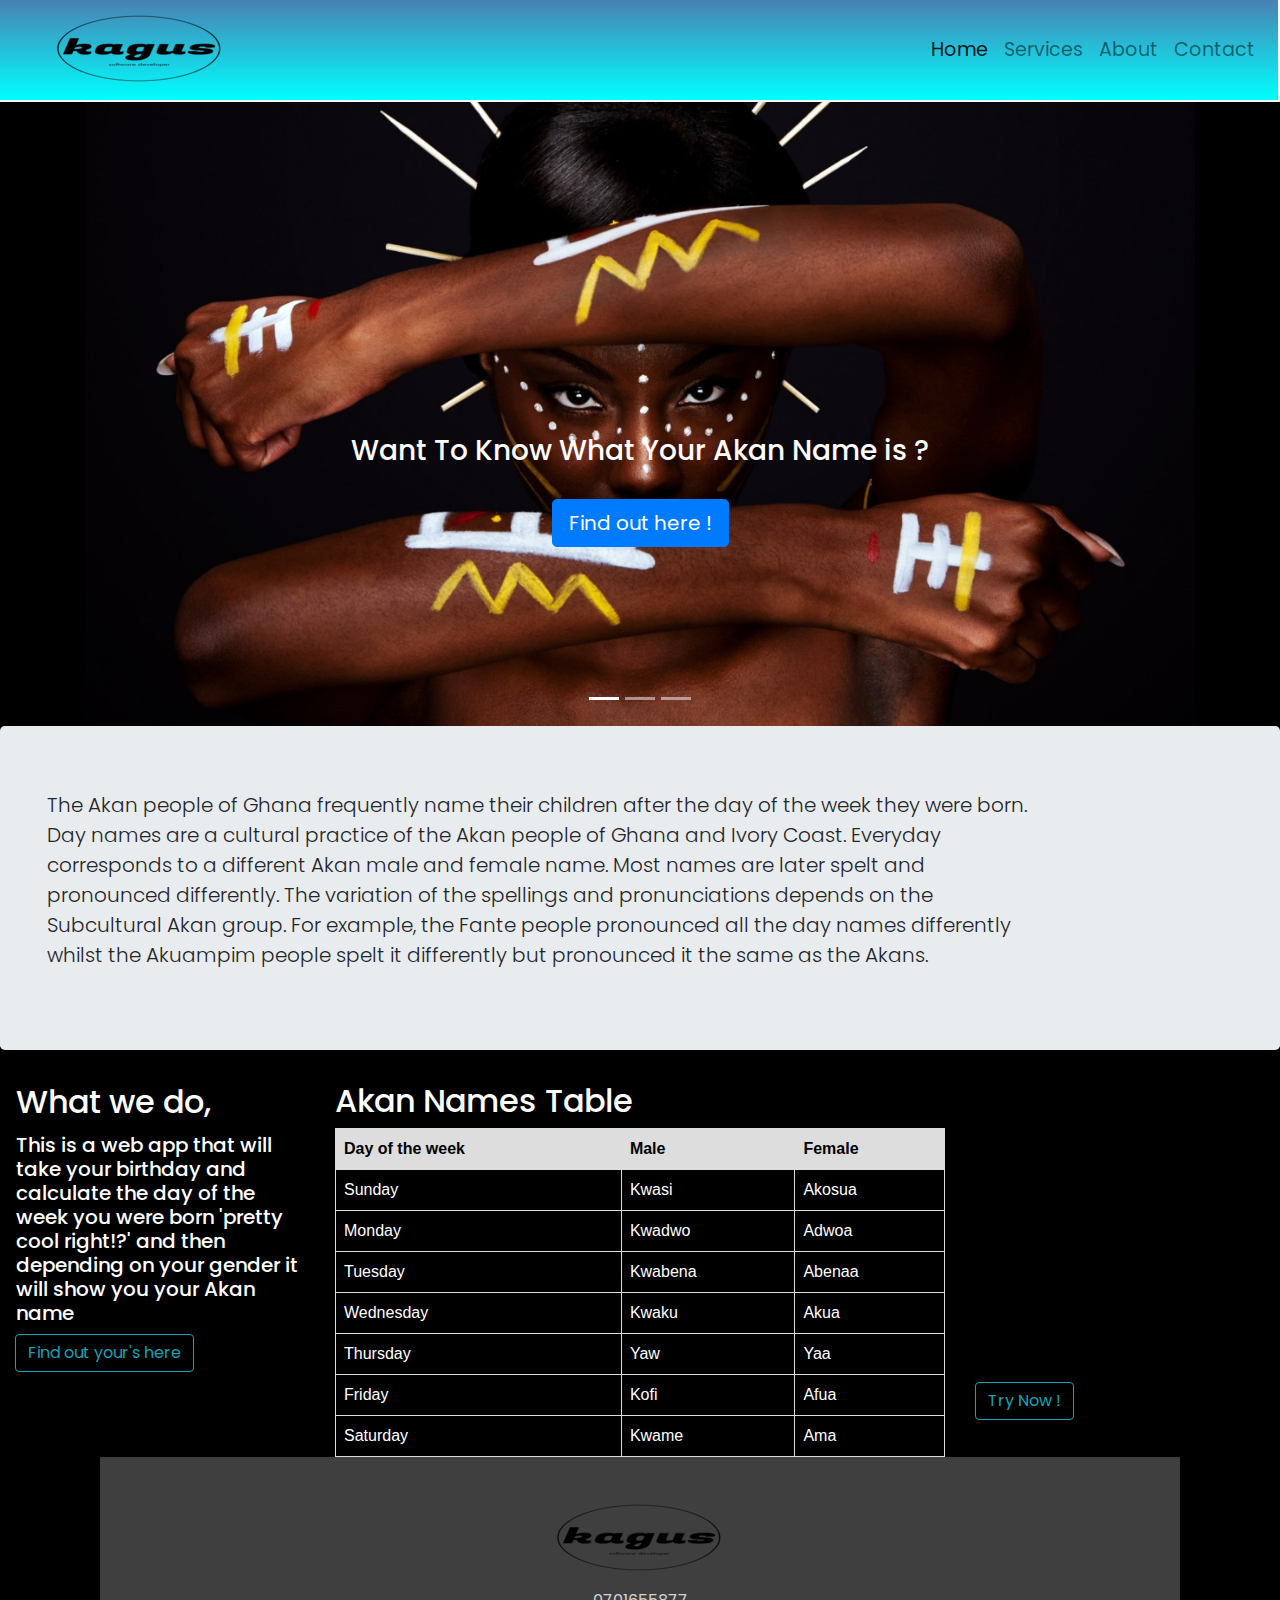
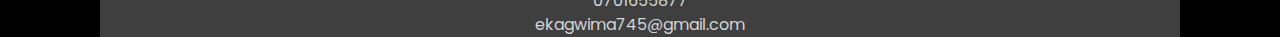
<file: index.html>
<!DOCTYPE html>
<html lang="en">
  <head>
    <meta charset="UTF-8" />
    <meta http-equiv="X-UA-Compatible" content="IE=edge" />
    <meta name="viewport" content="width=device-width, initial-scale=1.0" />
    <title>Akan Names</title>
    <link
      rel="stylesheet"
      href="css/bootstrap.css"
      type="text/css"
      media="all"
    />
    <link rel="stylesheet" href="css/styles.css" type="text/css" />
  </head>
  <body>
    <header>
      <!--Navigation-->
      <nav class="navbar navbar-expand-md navbar-light bg-light sticky-top">
        <div class="container-fluid" id="nav-main">
          <a class="logo" href="#"><img src="images/logo2.png" alt="logo" /></a>
          <button
            class="navbar-toggler"
            type="button"
            data-toggle="collapse"
            data-target="#navbarResponsive"
          >
            <span class="navbar-toggler-icon"></span>
          </button>
          <div class="collapse navbar-collapse" id="navbarResponsive">
            <ul class="navbar-nav ml-auto">
              <li class="nav-item active">
                <a class="nav-link" href="./">Home</a>
              </li>
              <li class="nav-item">
                <a class="nav-link" href="#">Services</a>
              </li>
              <li class="nav-item">
                <a class="nav-link" href="#section-f">About</a>
              </li>
              <li class="nav-item">
                <a class="nav-link" href="mailto:ekagwima745@gmail.com"
                  >Contact</a
                >
              </li>
            </ul>
          </div>
        </div>
      </nav>
    </header>
    <!--image slides section-->
    <div class="container fluid">
      <div class="row">
        <div class="col-lg-12">
          <div id="slides" class="carousel slide" data-ride="carousel">
            <ul class="carousel-indicators">
              <li data-target="#slides" data-slide-to="0" class="active"></li>
              <li data-target="#slides" data-slide-to="1"></li>
              <li data-target="#slides" data-slide-to="2"></li>
            </ul>
            <div class="carousel-inner">
              <div class="carousel-item active">
                <img src="images/backgroundC.jpg" alt="background image" />
                <div class="carousel-caption">
                  <h3>Want To Know What Your Akan Name is ?</h3>
                  <br />
                  <a href="#column-section">
                    <button type="button" class="btn btn-primary btn-lg">
                      Find out here !
                    </button>
                  </a>
                </div>
              </div>
              <div class="carousel-item">
                <img src="images/backgroundA.jpg" alt="background image2" />
              </div>
              <div class="carousel-item">
                <img src="images/backgroundB.jpg" alt="background image3" />
                <div class="carousel-caption" id="african-caption">
                  <h1>Africa is a Beautiful Place !</h1>
                </div>
              </div>
            </div>
          </div>
        </div>
      </div>
    </div>
    <!--Jumbotron-->
    <div class="container-fluid">
      <div class="row jumbotron">
        <div class="col-xs-12 col-sm-12 col-md-9 col-lg-9 col-xl-10">
          <p class="lead">
            The Akan people of Ghana frequently name their children after the
            day of the week they were born. Day names are a cultural practice of
            the Akan people of Ghana and Ivory Coast. Everyday corresponds to a
            different Akan male and female name. Most names are later spelt and
            pronounced differently. The variation of the spellings and
            pronunciations depends on the Subcultural Akan group. For example,
            the Fante people pronounced all the day names differently whilst the
            Akuampim people spelt it differently but pronounced it the same as
            the Akans.
          </p>
        </div>
      </div>
    </div>
    <!--three column section--->
    <div class="container-fluid" id="column-section">
      <div class="row">
        <div class="col-lg-3">
          <div class="card card-info" style="background-color: inherit">
            <h2 class="card-title">What we do,</h2>
            <h5>
              This is a web app that will take your birthday and calculate the
              day of the week you were born 'pretty cool right!?' and then
              depending on your gender it will show you your Akan name
            </h5>
          </div>
          <a href="./form.html">
            <button type="button" class="btn btn-outline-info" id="button3">
              Find out your's here
            </button>
          </a>
        </div>
        <div class="col-lg-6">
          <h2>Akan Names Table</h2>
          <table>
            <tr>
              <th>Day of the week</th>
              <th>Male</th>
              <th>Female</th>
            </tr>
            <tr>
              <td>Sunday</td>
              <td>Kwasi</td>
              <td>Akosua</td>
            </tr>
            <tr>
              <td>Monday</td>
              <td>Kwadwo</td>
              <td>Adwoa</td>
            </tr>
            <tr>
              <td>Tuesday</td>
              <td>Kwabena</td>
              <td>Abenaa</td>
            </tr>
            <tr>
              <td>Wednesday</td>
              <td>Kwaku</td>
              <td>Akua</td>
            </tr>
            <tr>
              <td>Thursday</td>
              <td>Yaw</td>
              <td>Yaa</td>
            </tr>
            <tr>
              <td>Friday</td>
              <td>Kofi</td>
              <td>Afua</td>
            </tr>
            <tr>
              <td>Saturday</td>
              <td>Kwame</td>
              <td>Ama</td>
            </tr>
          </table>
        </div>
        <div class="col-lg-3">
          <a href="./form.html">
            <button type="button" class="btn btn-outline-info" id="button2">
              Try Now !
            </button>
          </a>
        </div>
      </div>
    </div>
    <!--Footer-->
    <div class="container">
      <div class="col-lg-12">
        <footer id="section-f">
          <div class="container-fluid padding">
            <div class="row text-center">
              <div class="col-md-12">
                <img src="images/logo2.png" alt="logo" /><br />
                <a href="tel:+254701655877">0701655877</a><br />
                <a href="mailto:ekagwima745@gmail.com">ekagwima745@gmail.com</a>
              </div>
            </div>
          </div>
        </footer>
      </div>
    </div>
    <script
      src="https://code.jquery.com/jquery-3.3.1.slim.min.js"
      integrity="sha384-q8i/X+965DzO0rT7abK41JStQIAqVgRVzpbzo5smXKp4YfRvH+8abtTE1Pi6jizo"
      crossorigin="anonymous"
    ></script>
    <script
      src="https://cdnjs.cloudflare.com/ajax/libs/popper.js/1.14.7/umd/popper.min.js"
      integrity="sha384-UO2eT0CpHqdSJQ6hJty5KVphtPhzWj9WO1clHTMGa3JDZwrnQq4sF86dIHNDz0W1"
      crossorigin="anonymous"
    ></script>
    <script
      src="https://stackpath.bootstrapcdn.com/bootstrap/4.3.1/js/bootstrap.min.js"
      integrity="sha384-JjSmVgyd0p3pXB1rRibZUAYoIIy6OrQ6VrjIEaFf/nJGzIxFDsf4x0xIM+B07jRM"
      crossorigin="anonymous"
    ></script>
    <script src="js/script.js"></script>
  </body>
</html>
</file>
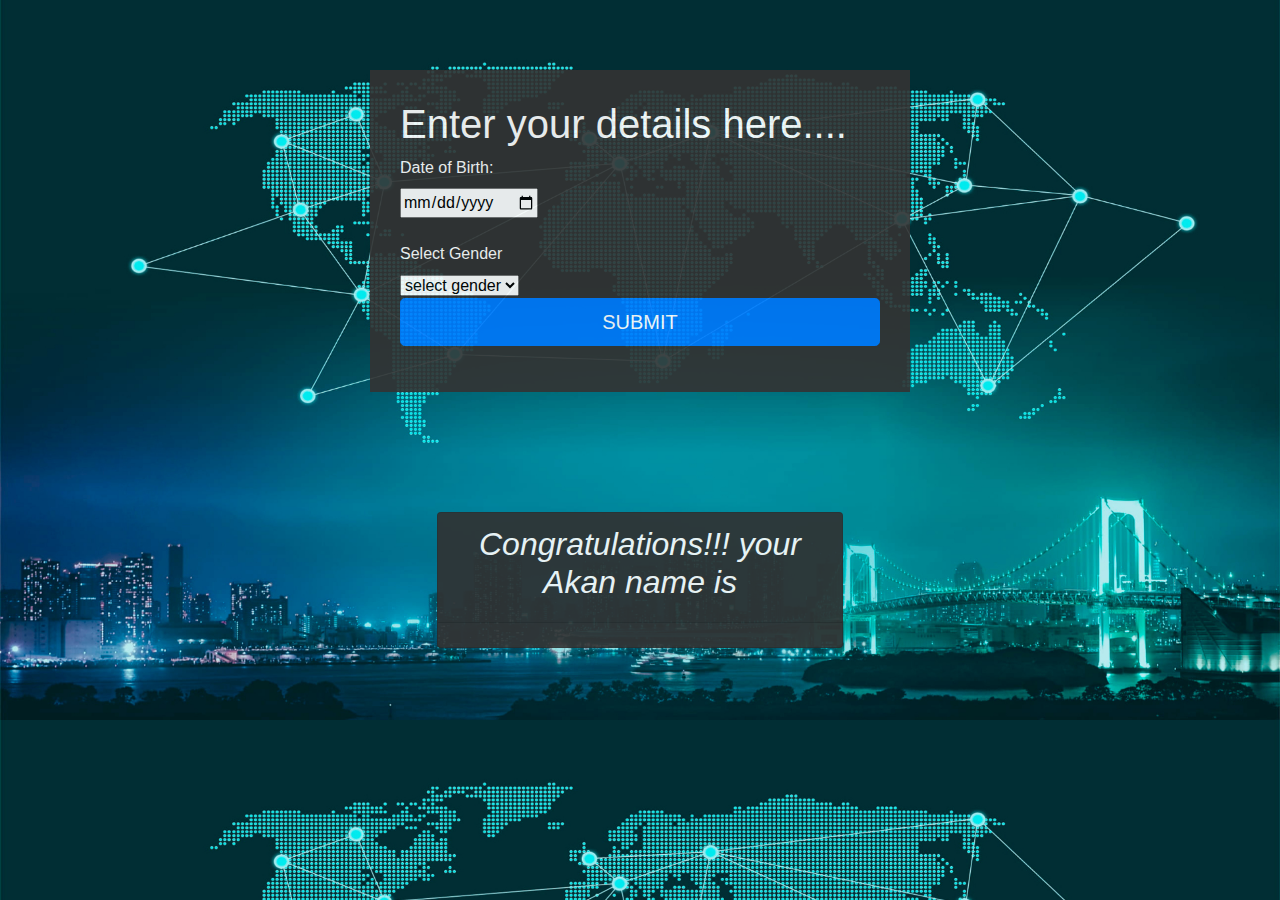
<file: form.html>
<!DOCTYPE html>
<html lang="en">
  <head>
    <meta charset="UTF-8" />
    <meta http-equiv="X-UA-Compatible" content="IE=edge" />
    <meta name="viewport" content="width=device-width, initial-scale=1.0" />
    <title>find out here</title>
    <link
      rel="stylesheet"
      href="css/bootstrap.css"
      type="text/css"
      media="all"
    />
    <style>
      body {
        background-image: url(images/formbackground.jpg);
        background-size: cover;
      }
      #ui {
        background-color: #333;
        padding: 30px;
        margin-top: 70px;
        opacity: 0.9;
      }
      #ui label {
        color: #fff;
      }
      #card-disp {
        background-color: #333;
        opacity: 0.9;
        font-style: italic;
        text-align: center;
      }
    </style>
  </head>
  <body>
    <div class="container">
      <div class="row">
        <div class="col-lg-3"></div>
        <div class="col-lg-6">
          <div id="ui">
            <h1 style="color: #fff">Enter your details here....</h1>
            <form action="#" class="form-group" id="myForm">
              <div class="row">
                <div class="col-lg-6">
                  <label>Date of Birth:</label>
                  <input type="date" id="DOB" name="date" />
                </div>
              </div>
              <br />
              <label>Select Gender</label> <br />
              <select id="gender">
                <option value="select-gender">select gender</option>
                <option value="male">Male</option>
                <option value="female">Female</option>
              </select>
              <br />
              <button
                onclick="myFunction()"
                type="button"
                id="submit"
                value="Submit"
                name="submit"
                class="btn btn-primary btn-block btn-lg"
              >
                SUBMIT
              </button>
            </form>
          </div>
        </div>
        <div class="col-lg-3"></div>
      </div>
    </div>
    <br />
    <br />
    <br />
    <br />
    <br />
    <div class="continer" style="color: white">
      <div class="row">
        <div class="col-lg-4"></div>
        <div class="col-lg-4">
          <div class="card" id="card-disp">
            <div class="card-header">
              <h2>Congratulations!!! your Akan name is</h2>
            </div>
            <h3 id="demo" class="display-5"></h3>
            <p id="demo2"></p>
          </div>
        </div>
        <div class="col-lg-4"></div>
      </div>
    </div>
    <script
      src="https://code.jquery.com/jquery-3.3.1.slim.min.js"
      integrity="sha384-q8i/X+965DzO0rT7abK41JStQIAqVgRVzpbzo5smXKp4YfRvH+8abtTE1Pi6jizo"
      crossorigin="anonymous"
    ></script>
    <script
      src="https://cdnjs.cloudflare.com/ajax/libs/popper.js/1.14.7/umd/popper.min.js"
      integrity="sha384-UO2eT0CpHqdSJQ6hJty5KVphtPhzWj9WO1clHTMGa3JDZwrnQq4sF86dIHNDz0W1"
      crossorigin="anonymous"
    ></script>
    <script
      src="https://stackpath.bootstrapcdn.com/bootstrap/4.3.1/js/bootstrap.min.js"
      integrity="sha384-JjSmVgyd0p3pXB1rRibZUAYoIIy6OrQ6VrjIEaFf/nJGzIxFDsf4x0xIM+B07jRM"
      crossorigin="anonymous"
    ></script>
    <script src="js/script.js"></script>
  </body>
</html>
</file>
<file: css/styles.css>
@import url("https://fonts.googleapis.com/css2?family=Poppins&display=swap");
html,
body {
  background-color: black;
  height: 100%;
  width: 100%;
  font-family: "Poppins", sans-serif;
}
#column-section {
  color: white;
}

#nav-main {
  background: linear-gradient(to bottom, #4981b3 0%, aqua 100%);
}
.navbar {
  padding: 0.1rem;
  padding-top: 0%;
  padding-left: 0%;
}
.navbar-li {
  padding-right: 20px;
}
.nav-link {
  font-size: larger;
}
.carousel-inner img {
  width: 100%;
  height: 100%;
}
.carousel-caption {
  position: absolute;
  top: 50%;
}
footer {
  background-color: #3f3f3f;
  color: #d5d5d5;
  padding-top: 2rem;
}
footer a {
  color: inherit;
  display: inline-block;
  padding: 0px 20px;
}

table {
  font-family: arial, sans-serif;
  border-collapse: collapse;
  width: 100%;
}

td,
th {
  border: 1px solid #dddddd;
  text-align: left;
  padding: 8px;
}
tr:first-child {
  background-color: #dddddd;
  color: black;
}
#button2 {
  position: absolute;
  top: 80%;
}
@media screen and (max-width: 900px) {
  #button2 {
    display: none;
  }
  #african-caption {
    top: 10%;
    color: yellow;
    opacity: 0.5;
  }
  .carousel-caption {
    top: 45%;
  }

  .carousel-caption .btn {
    padding: 2px 8px;
    float: initial;
  }
  .carousel-indicators {
    display: none;
  }
}
</file>
